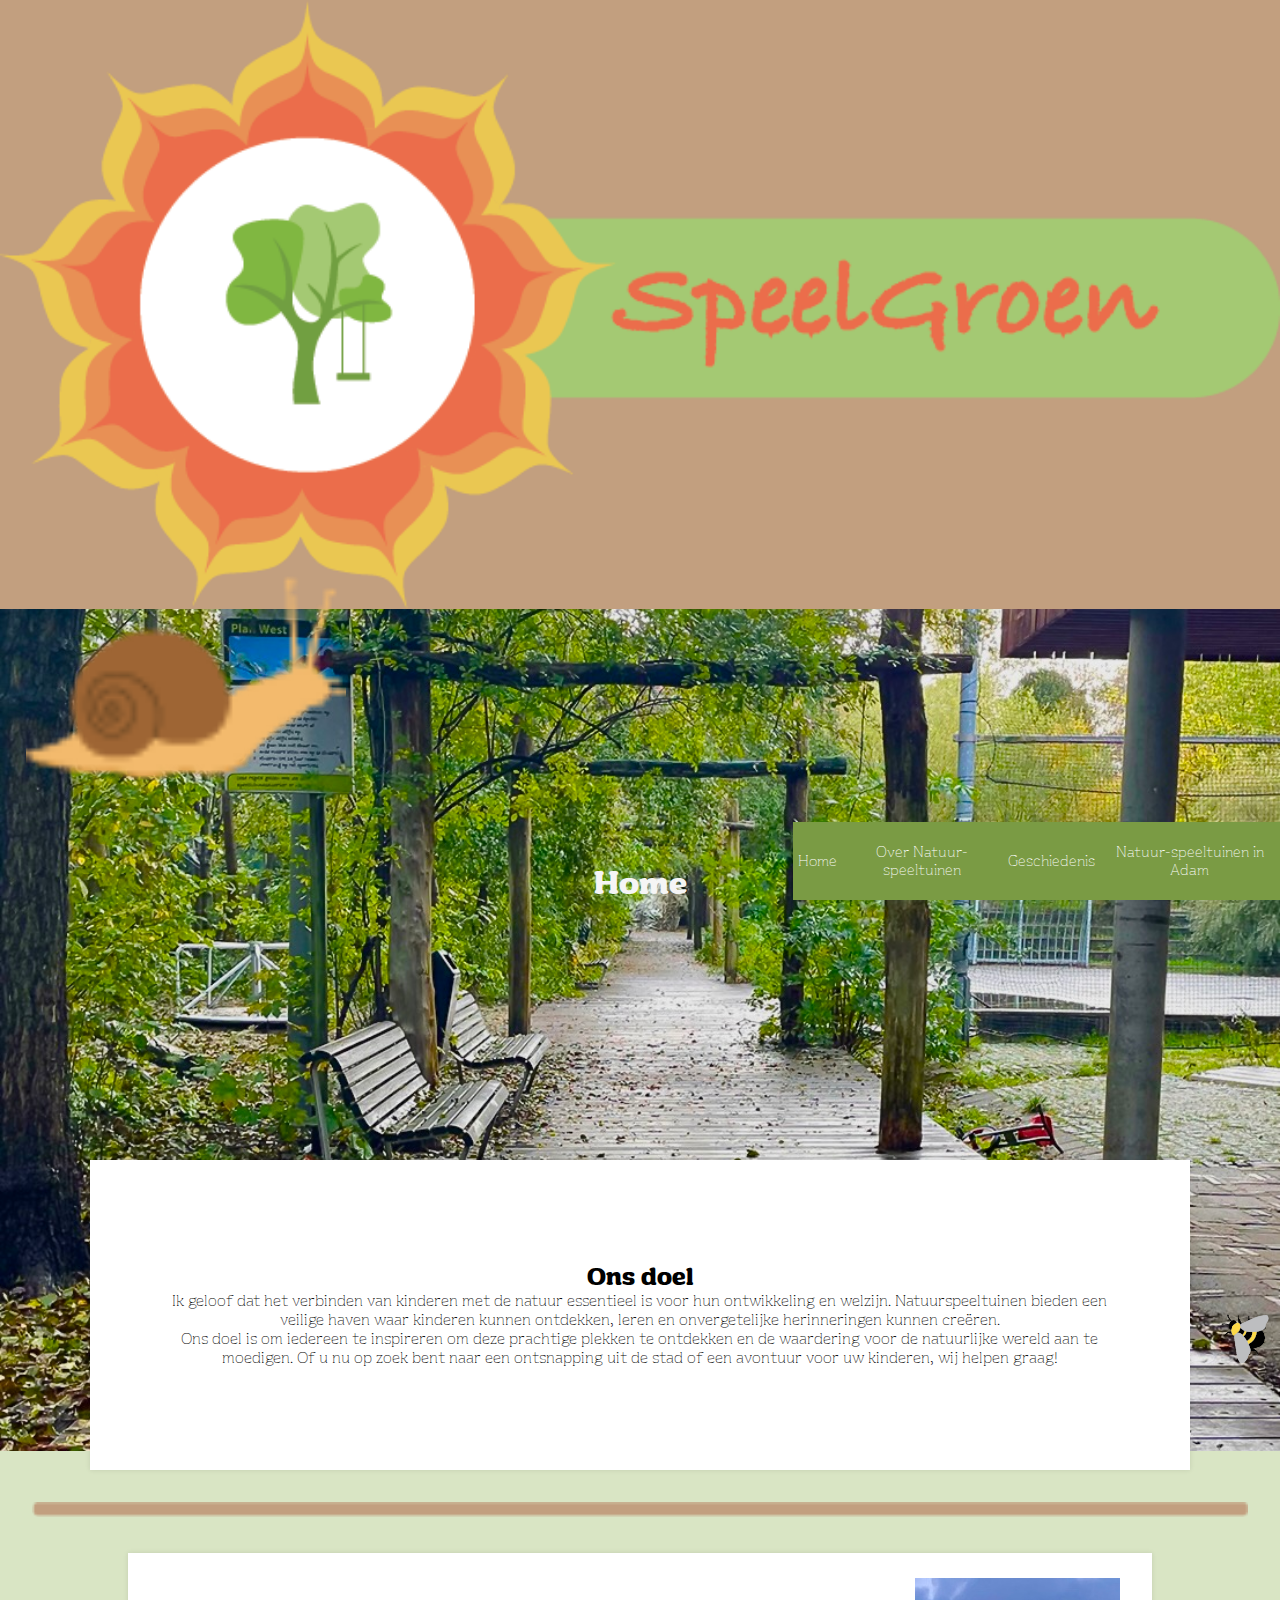
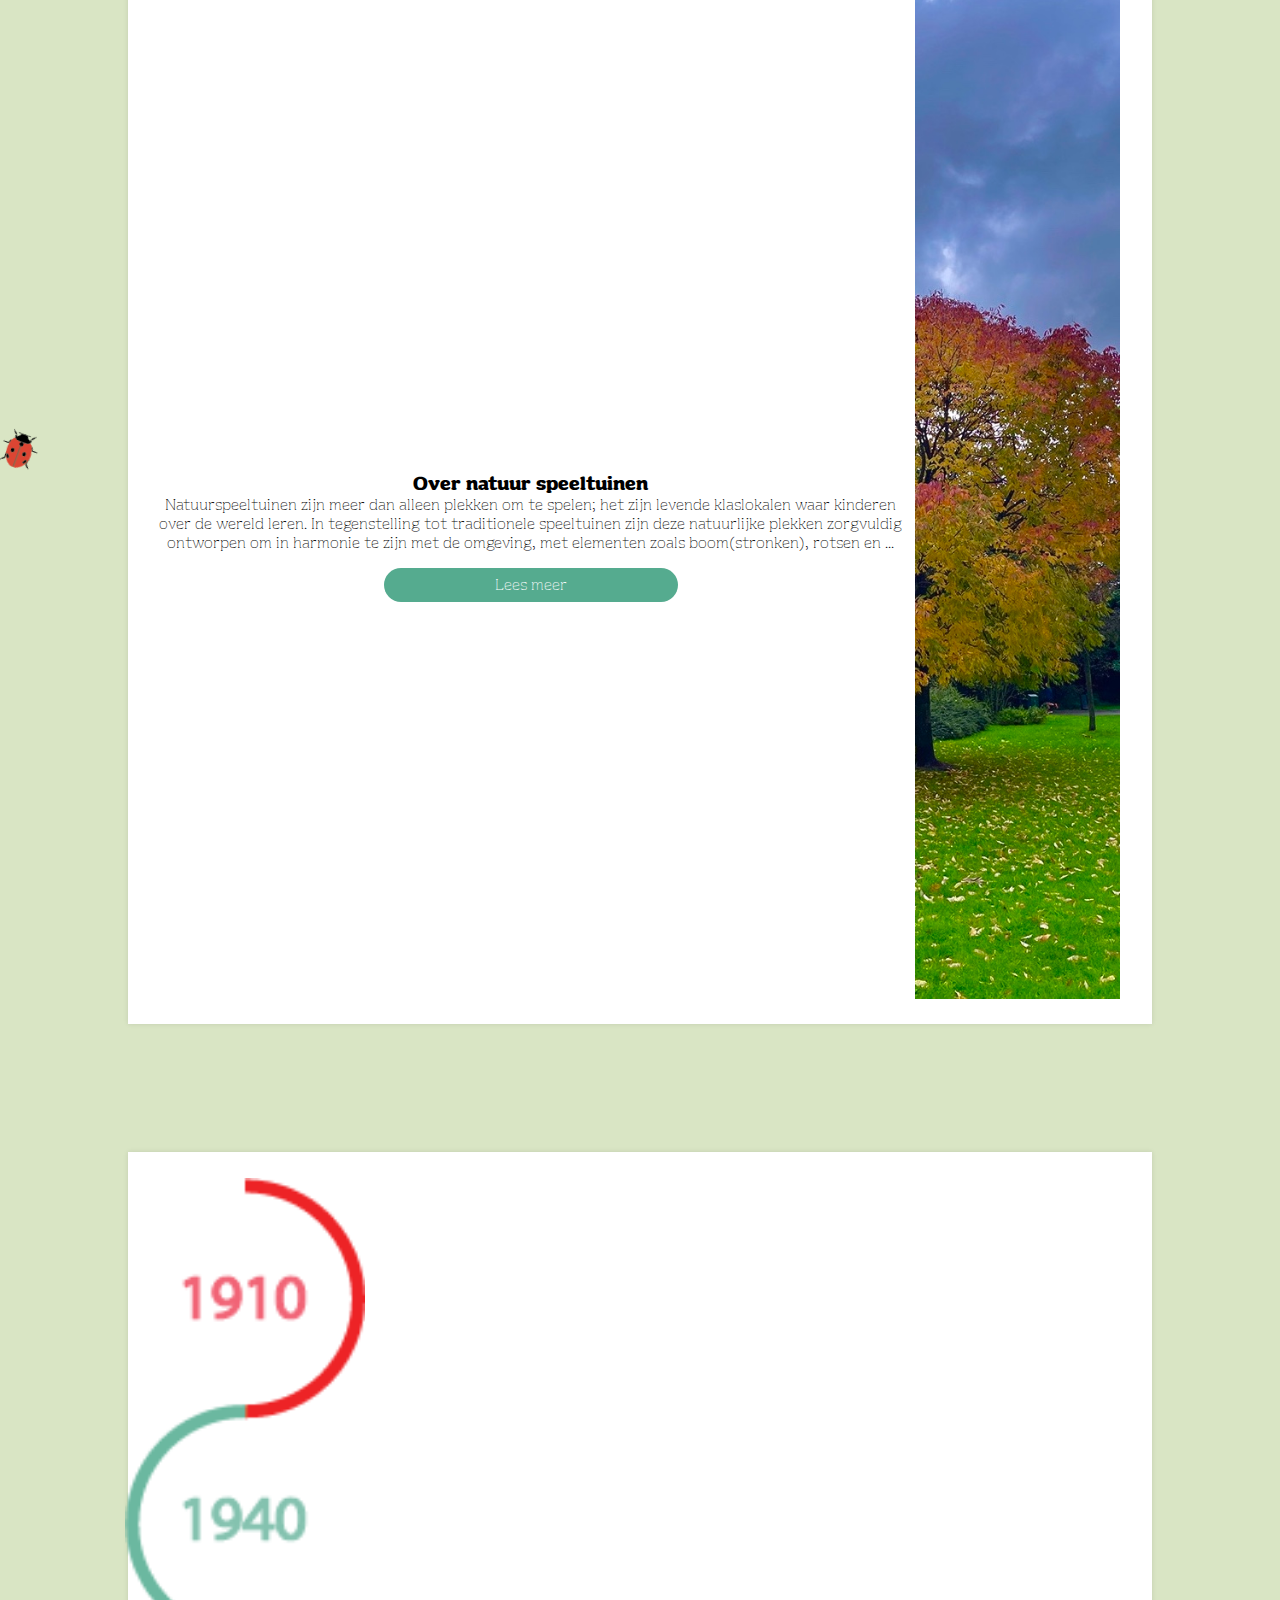
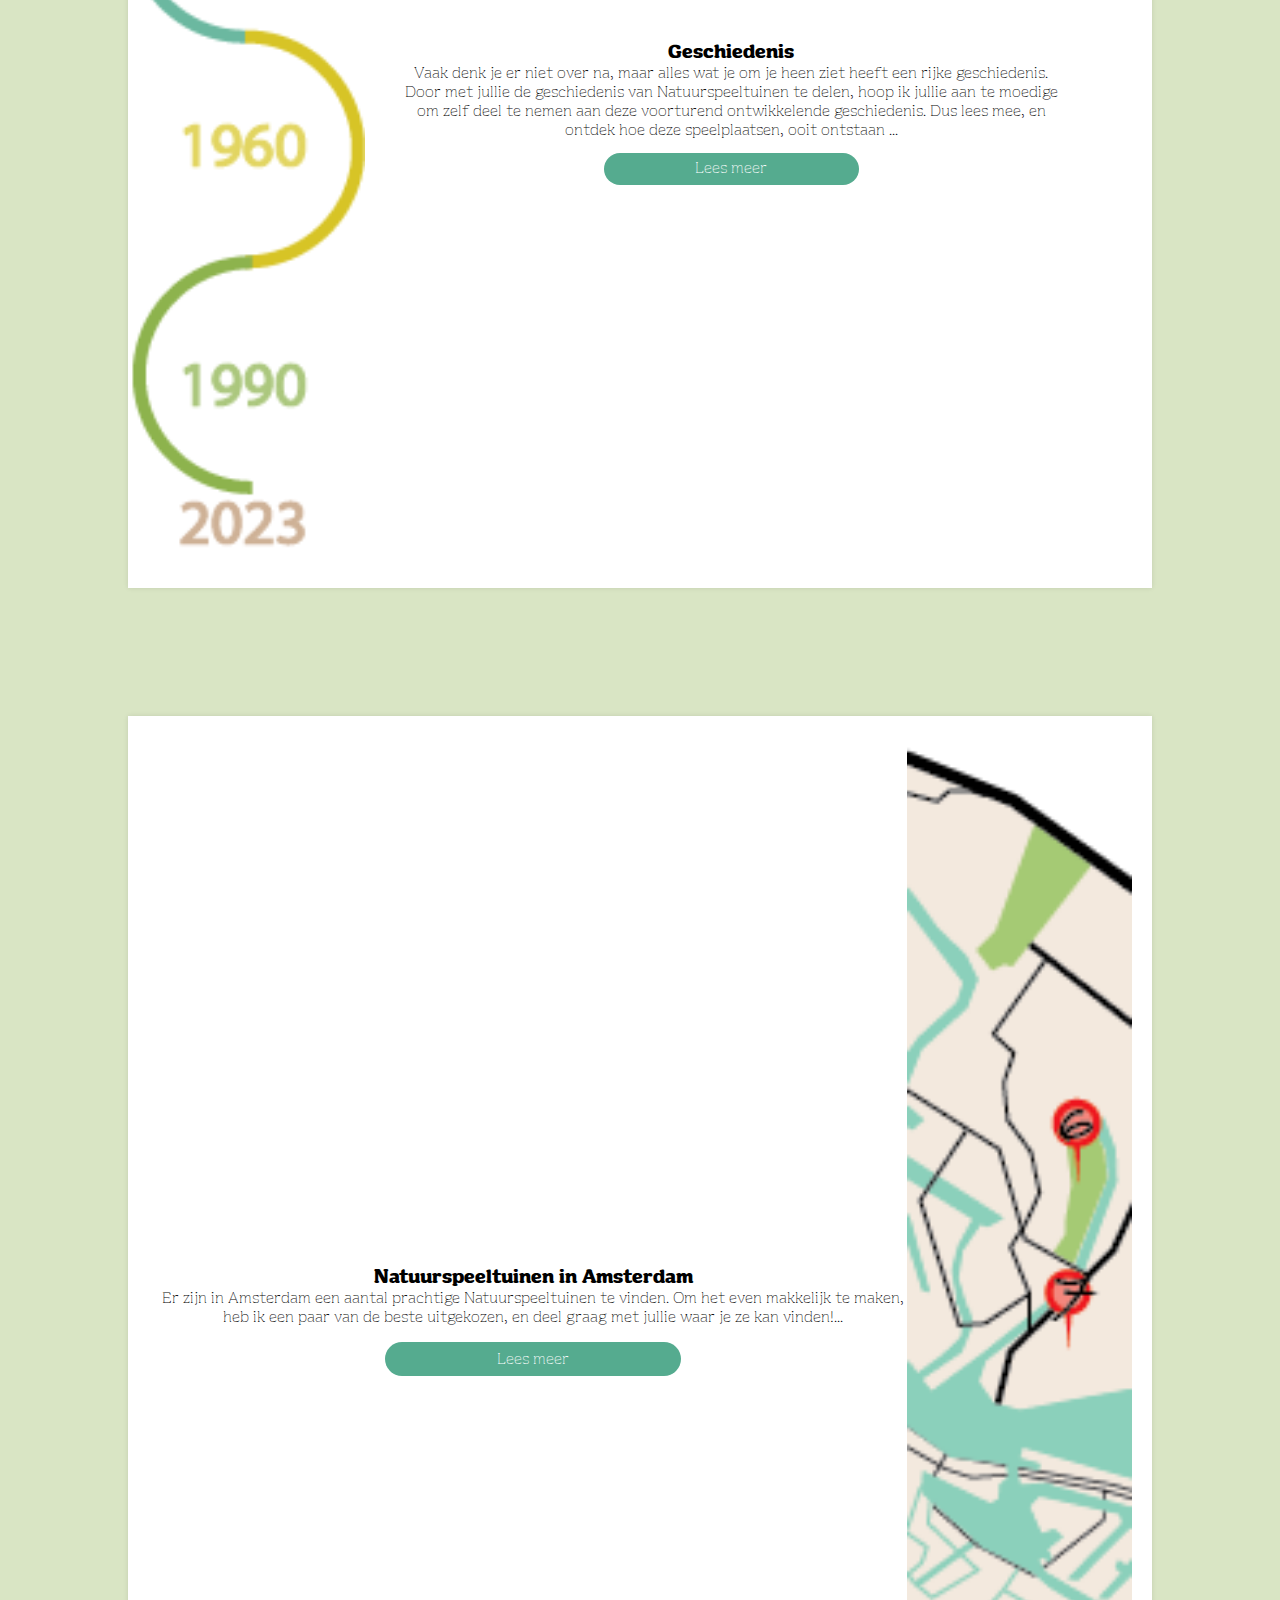
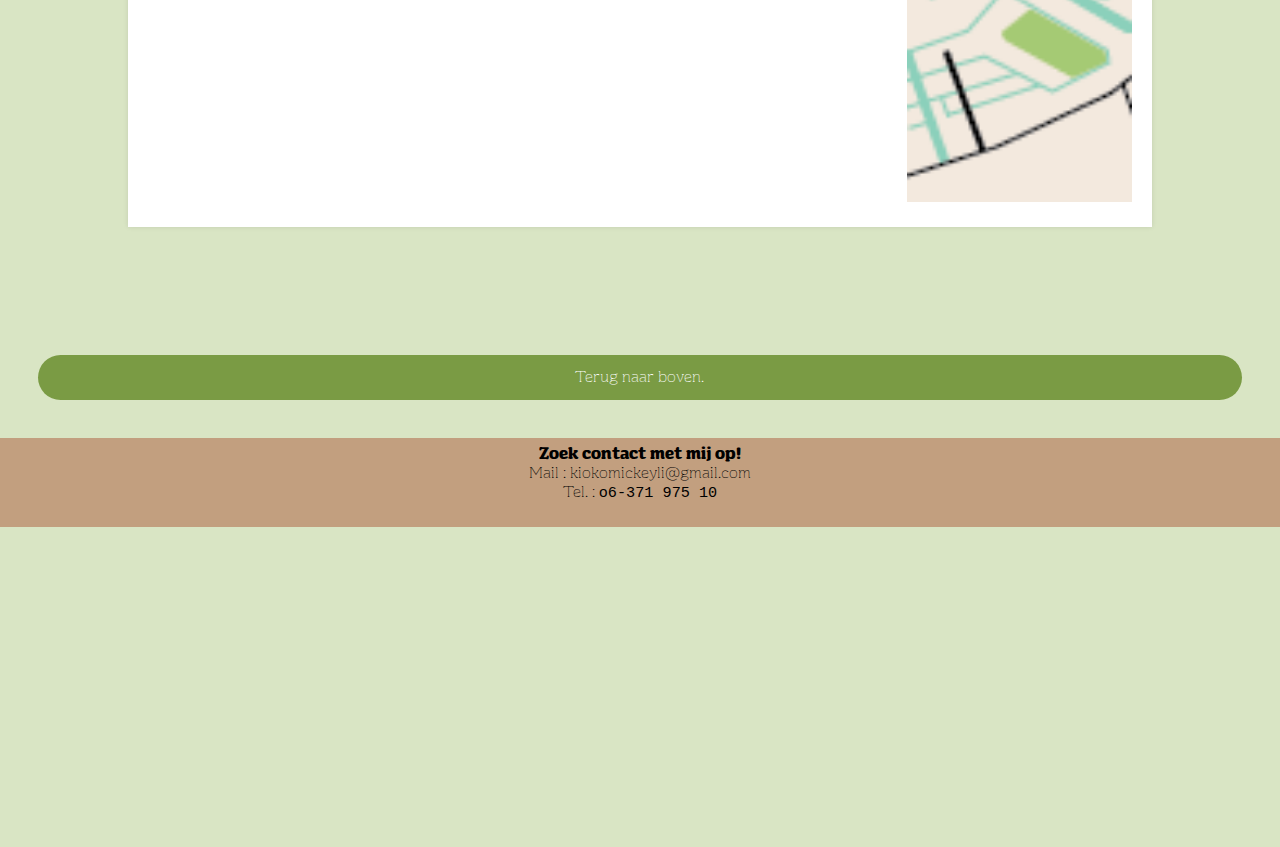
<file: index.html>
<!DOCTYPE html>
<html lang="nl">

<head>
    <meta charset="UTF-8">
    <meta name="viewport" content="width=device-width, initial-scale=1.0">
    <title>Natuurspeeltuinen</title>
    <link rel="stylesheet" href="style.css">
</head>

<body class="page1">
    <header>
        <img src="img/olgs.logo.2.png" id="top" alt="Speel Groen Logo">
        <nav>
            <ul>
                <li><a href="index.html">Home</a></li>
                <li><a href="second.html">Over Natuur-speeltuinen</a></li>
                <li><a href="third.html">Geschiedenis</a></li>
                <li><a href="fourth.html">Natuur-speeltuinen in Adam</a></li>
            </ul>
        </nav>
    </header>
    <main>
        <img src="img/snail.png" class="slak" alt="Slak illustratie">
        <div class="home_img">
            <h1>Home</h1>
            <img src="img/bee.png" alt="hommel illustratie">
            <img src="img/ladybug.png" alt="lieveheersbeestje illustratie">
            <section class="introbox">
                <h2>Ons doel</h2>
                <p>
                    Ik geloof dat het verbinden van kinderen met de natuur essentieel is voor hun ontwikkeling en
                    welzijn. Natuurspeeltuinen bieden een veilige haven waar kinderen kunnen ontdekken, leren en
                    onvergetelijke herinneringen kunnen creëren.</p>
                <p>Ons doel is om iedereen te inspireren om deze prachtige plekken te ontdekken en de waardering voor
                    de natuurlijke wereld aan te moedigen. Of u nu op zoek bent naar een ontsnapping uit de
                    stad of een avontuur voor uw kinderen, wij helpen graag!
                </p>
            </section>
        </div>

        <img src="img/line.olgs.png" alt="lijn" class="divide">

        <section class="homecontainer">
            <div>
                <h3>Over natuur speeltuinen</h3>
                <p>Natuurspeeltuinen zijn meer dan alleen plekken om te spelen; het zijn levende klaslokalen waar
                    kinderen over de wereld leren. In tegenstelling tot traditionele speeltuinen zijn deze natuurlijke
                    plekken zorgvuldig ontworpen om in harmonie te zijn met de omgeving, met elementen zoals
                    boom(stronken), rotsen en ...</p>
                <a href="second.html" class="button">Lees meer</a>
            </div>
            <div><img src="img/herfst.boom.jpg" alt="foto van een boom met herfstbladeren"></div>
        </section>



        <section class="homecontainer">
            <div><img src="img/timeline.png" alt="1900 tot 2023 tijdlijn zonder specefieke gebeurtenissen"></div>
            <div>
                <h3>Geschiedenis</h3>
                <p>Vaak denk je er niet over na, maar alles wat je om je heen ziet heeft een rijke geschiedenis. Door
                    met jullie de geschiedenis van Natuurspeeltuinen te delen, hoop ik jullie aan te moedige om zelf
                    deel te nemen aan deze voorturend ontwikkelende geschiedenis. Dus lees mee, en ontdek hoe deze
                    speelplaatsen, ooit ontstaan ...</p>
                <a href="third.html">Lees meer</a>
            </div>
        </section>

        <section class="homecontainer">
            <div>
                <h3>Natuurspeeltuinen in Amsterdam</h3>
                <p>Er zijn in Amsterdam een aantal prachtige Natuurspeeltuinen te vinden. Om het even makkelijk te
                    maken,
                    heb ik een paar van de beste uitgekozen, en deel graag met jullie waar je ze kan vinden!...</p>
                <a href="fourth.html">Lees meer</a>
            </div>
            <div><img src="img/olgs.map.copy.png" alt="stukje van een kaart van Amsterdam met pinpointers"></div>
        </section>
        <a href="#top" class="scroll-to-top">Terug naar boven.</a>
    </main>

    <footer>
        <h4>Zoek contact met mij op!</h4>
        <p>Mail : kiokomickeyli@gmail.com</p>
        <p>Tel. : <span class="cijfer">o6-371 975 10</span></p>
    </footer>
</file>
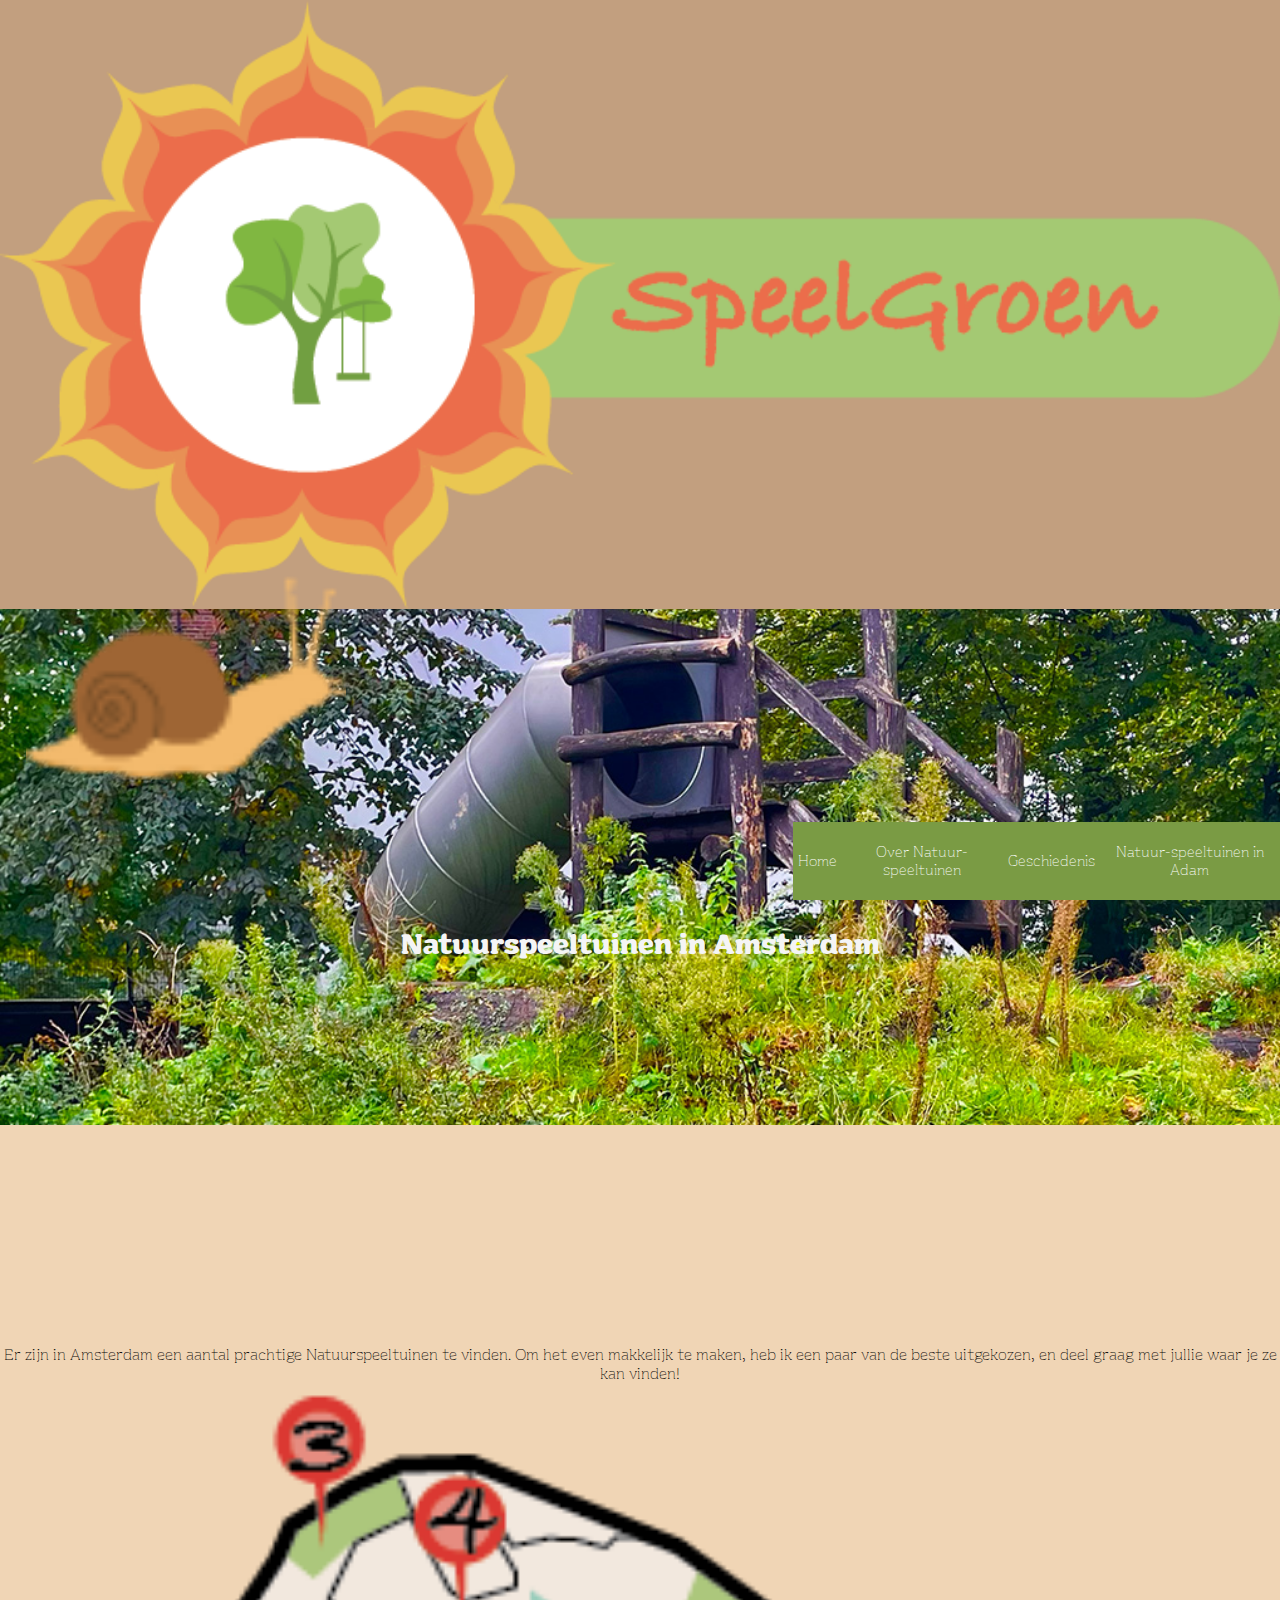
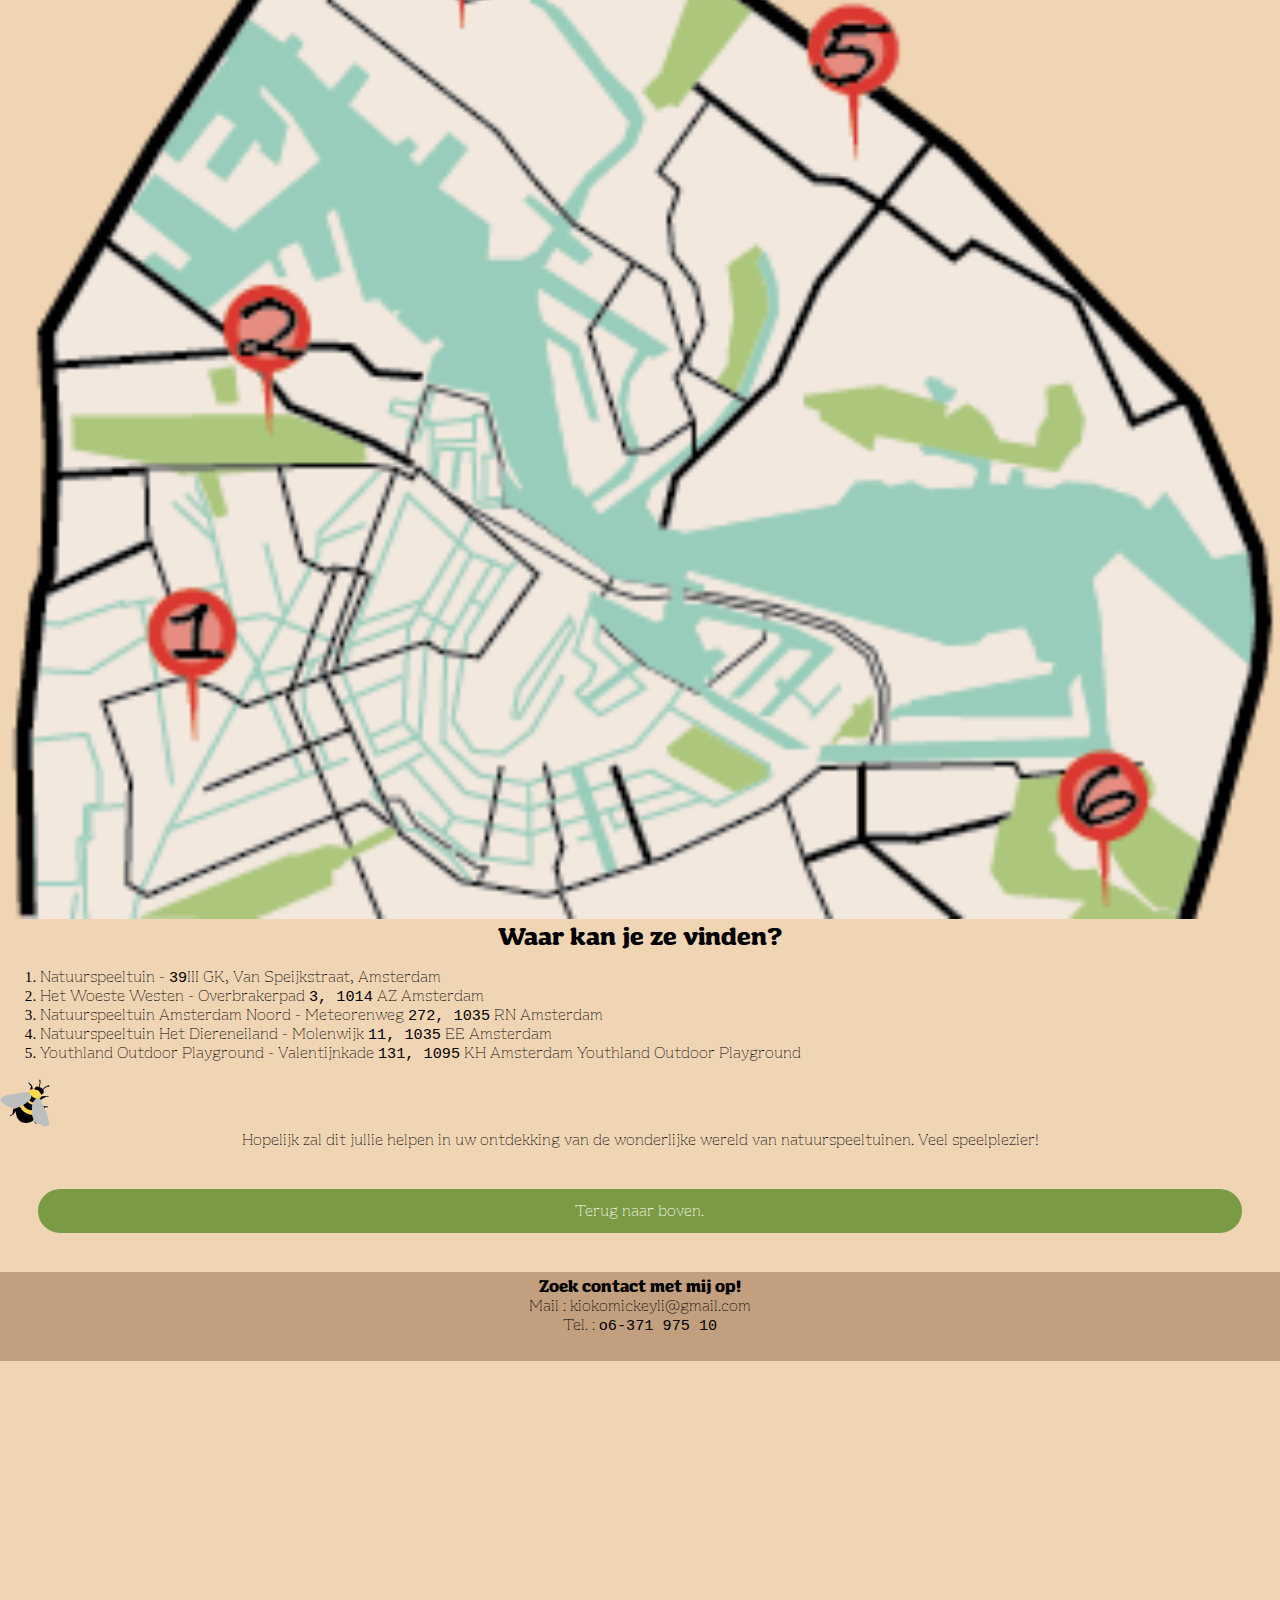
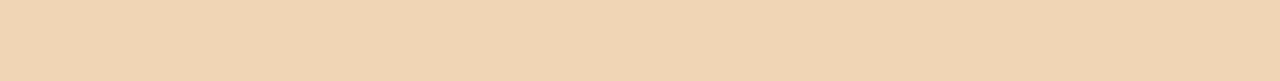
<file: fourth.html>
<!DOCTYPE html>
<html lang="nl">

<head>
    <meta charset="UTF-8">
    <meta name="viewport" content="width=device-width, initial-scale=1.0">
    <title>Natuurspeeltuinen</title>
    <link rel="stylesheet" href="style.css">
</head>

<body class="page4">
    <header>
        <img src="img/olgs.logo.2.png" id="top" alt="Speel Groen Logo">
        <nav>
            <ul>
                <li><a href="index.html">Home</a></li>
                <li><a href="second.html">Over Natuur-speeltuinen</a></li>
                <li><a href="third.html">Geschiedenis</a></li>
                <li><a href="fourth.html">Natuur-speeltuinen in Adam</a></li>
            </ul>
        </nav>
    </header>


    <main>
        <img src="img/snail.png" class="slak" alt="Slak illustraties">
        <div class="home_img">
            <h1>Natuurspeeltuinen in Amsterdam</h1>
        </div>
        <div>
            <p> Er zijn in Amsterdam een aantal prachtige Natuurspeeltuinen te vinden. Om het even makkelijk te maken,
                heb ik een paar van de beste uitgekozen, en deel graag met jullie waar je ze kan vinden!</p>
        </div>
        <div>
            <img src="img/olgs.map.png" alt="kaart" class="map">
            <h2>Waar kan je ze vinden?</h2>

            <ol>
                <li><span class="brandier">Natuurspeeltuin - <span class="cijfer">39</span>III GK, Van Speijkstraat,
                        Amsterdam</span></li>
                <li><span class="brandier">Het Woeste Westen - Overbrakerpad <span class="cijfer">3, 1014</span> AZ
                        Amsterdam</span></li>
                <li><span class="brandier">Natuurspeeltuin Amsterdam Noord - Meteorenweg <span class="cijfer">272,
                            1035</span> RN Amsterdam</span></li>
                <li><span class="brandier">Natuurspeeltuin Het Diereneiland - Molenwijk <span class="cijfer">11,
                            1035</span> EE Amsterdam</span></li>
                <li><span class="brandier">Youthland Outdoor Playground - Valentijnkade <span class="cijfer">131,
                            1095</span> KH Amsterdam Youthland Outdoor Playground</span>
                </li>
            </ol>

            <img src="img/bee.png" alt="hommel illustratie">
            <p>Hopelijk zal dit jullie helpen in uw ontdekking van de wonderlijke wereld van natuurspeeltuinen. Veel
                speelplezier!</p>
        </div>

        <a href="#top" class="scroll-to-top">Terug naar boven.</a>
    </main>

    <footer>
        <h4>Zoek contact met mij op!</h4>
        <p>Mail : kiokomickeyli@gmail.com</p>
        <p>Tel. : <span class="cijfer">o6-371 975 10</span></p>
    </footer>

</body>

</html>
</file>
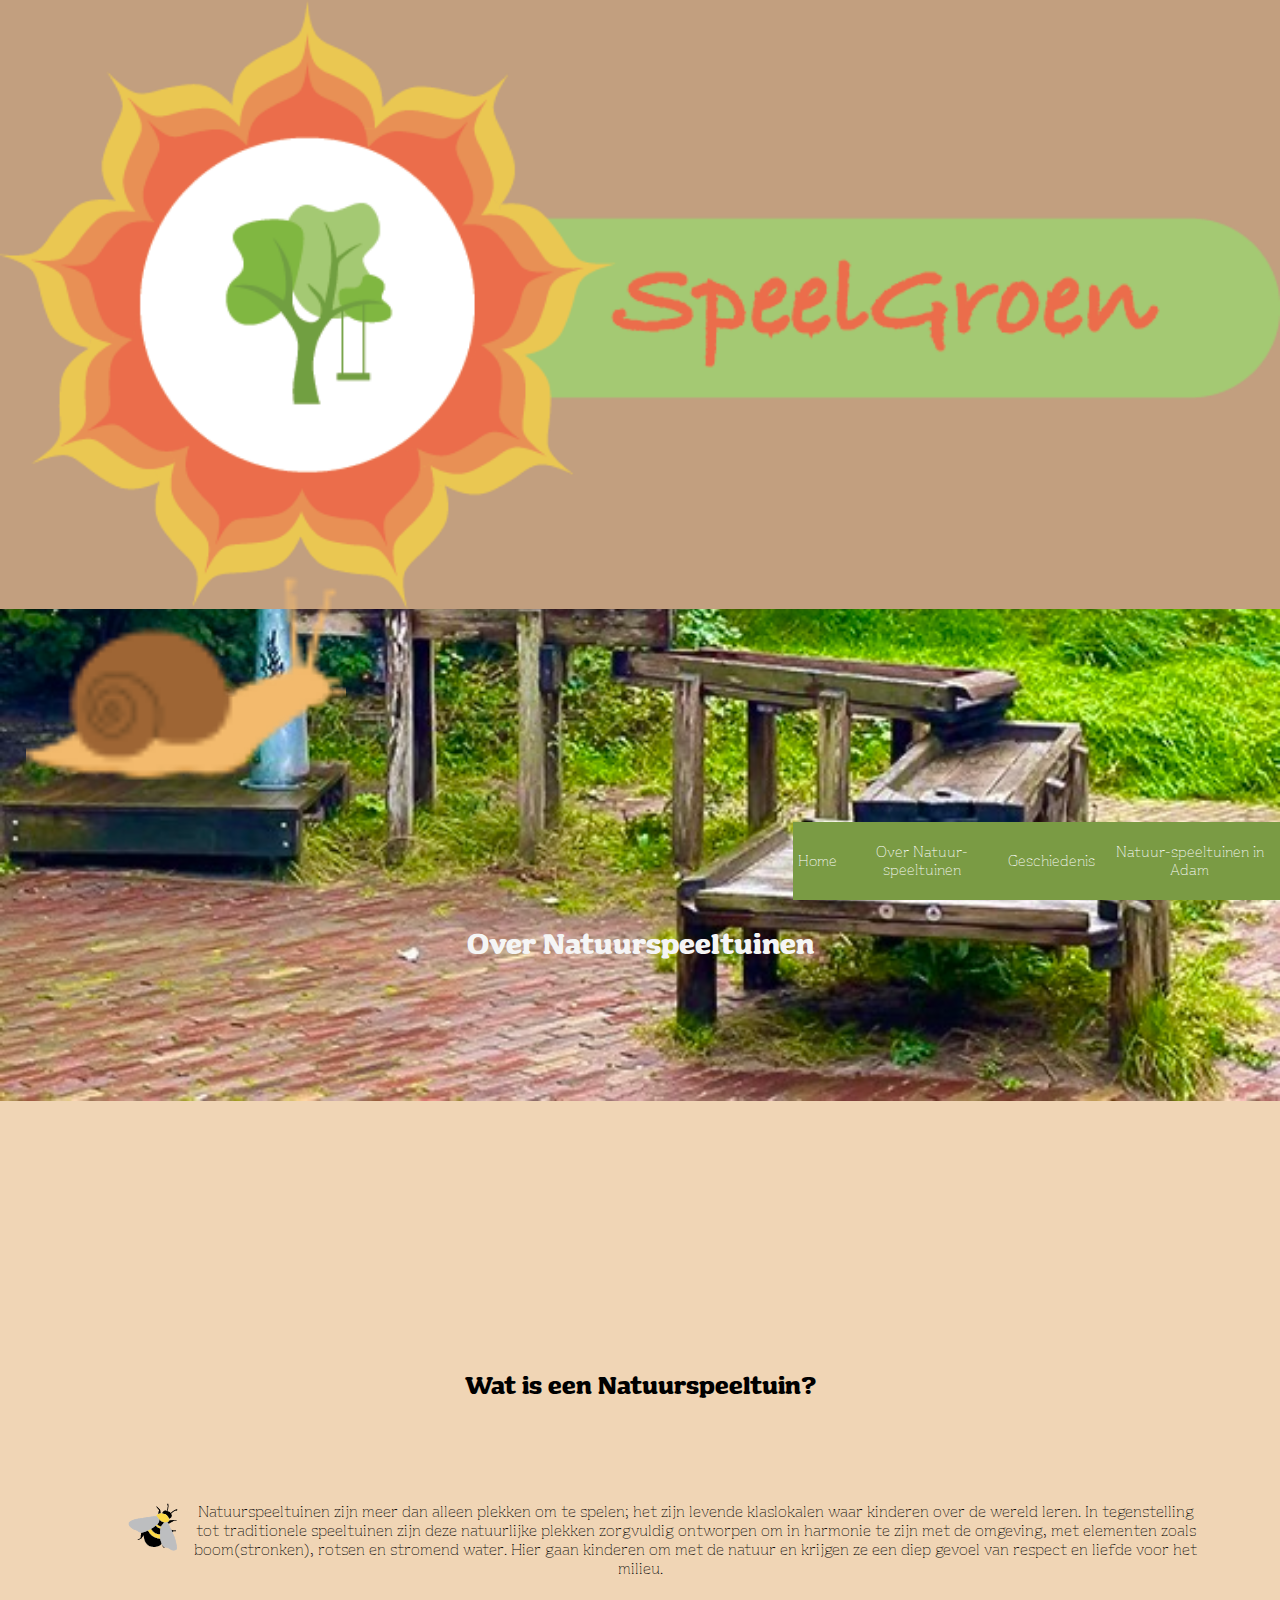
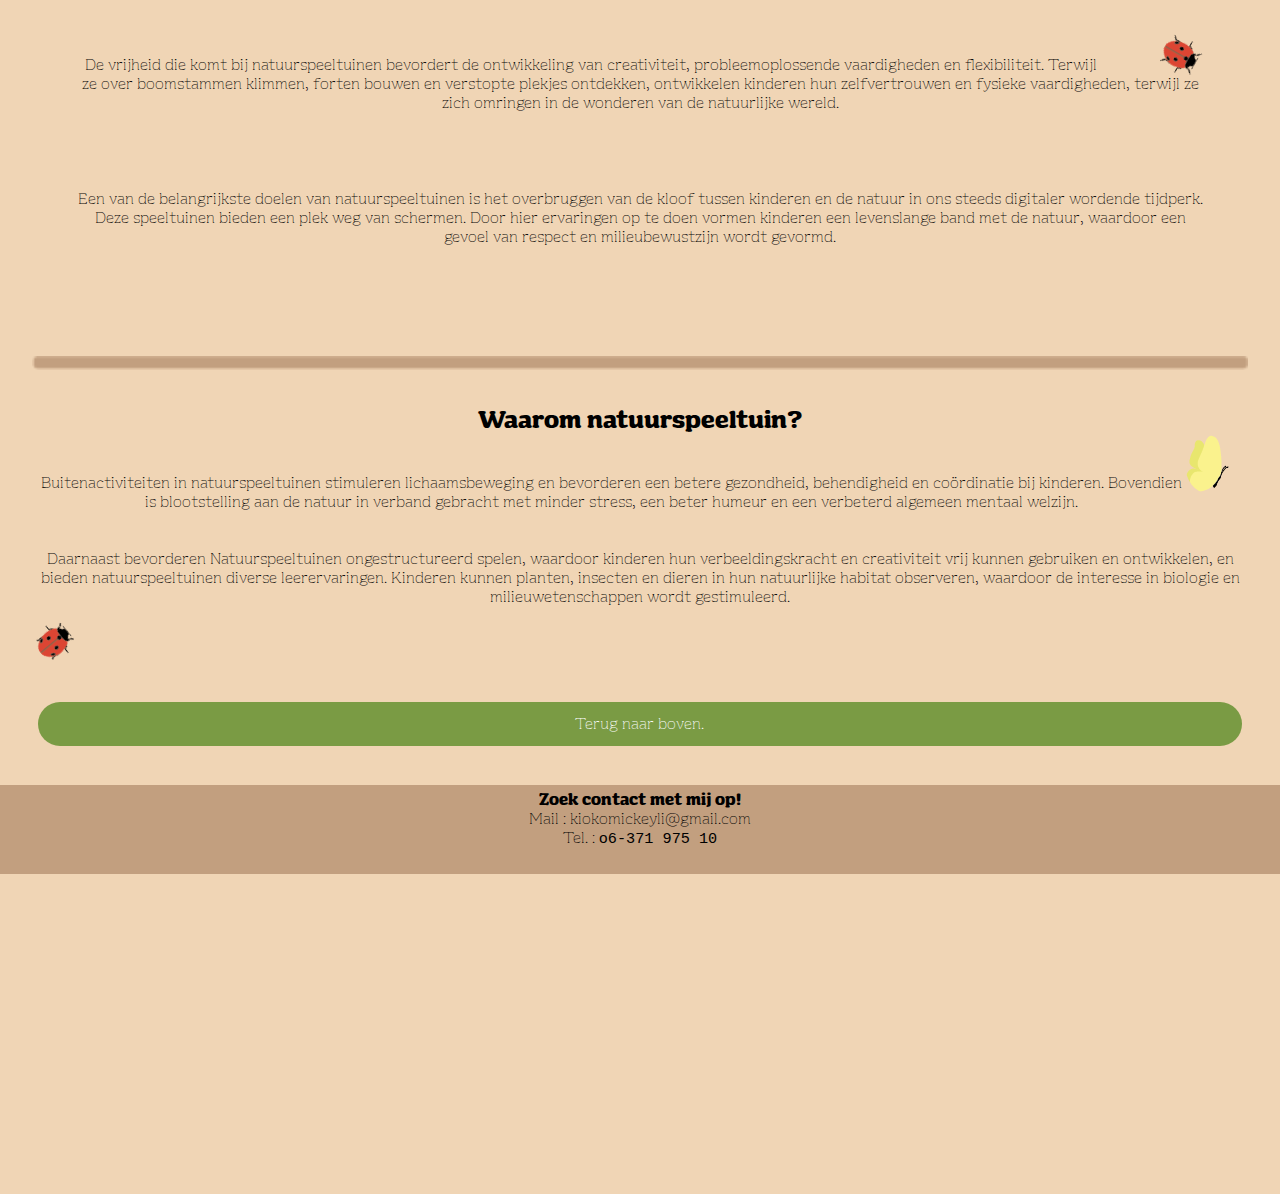
<file: second.html>
<!DOCTYPE html>
<html lang="nl">

<head>
    <meta charset="UTF-8">
    <meta name="viewport" content="width=device-width, initial-scale=1.0">
    <title>Natuurspeeltuin</title>
    <link rel="stylesheet" href="style.css">
</head>

<body class="page2">
    <header>
        <img src="img/olgs.logo.2.png" id="top" alt="Speel Groen Logo">
        <nav>
            <ul>
                <li><a href="index.html">Home</a></li>
                <li><a href="second.html">Over Natuur-speeltuinen</a></li>
                <li><a href="third.html">Geschiedenis</a></li>
                <li><a href="fourth.html">Natuur-speeltuinen in Adam</a></li>
            </ul>
        </nav>
    </header>

    <main>
        <img src="img/snail.png" class="slak" alt="Slak illustratie">
        <h1>Over Natuurspeeltuinen</h1>

        <section class="info">
            <h2>Wat is een Natuurspeeltuin?</h2>
        </section>
        <div class="text-with-image">
            <img src="img/bee.png" alt="hommel illustratie">
            <p>Natuurspeeltuinen zijn meer dan alleen plekken om te spelen; het zijn levende klaslokalen waar
                kinderen over de wereld leren. In tegenstelling tot traditionele speeltuinen zijn deze natuurlijke
                plekken zorgvuldig ontworpen om in harmonie te zijn met de omgeving, met elementen zoals
                boom(stronken), rotsen en stromend water. Hier gaan kinderen om met de natuur en krijgen ze een
                diep gevoel van respect en liefde voor het milieu.
            </p>
            <img src="img/ladybug.png" alt="hommel illustratie">
            <p>De vrijheid die komt bij natuurspeeltuinen bevordert de ontwikkeling van creativiteit,
                probleemoplossende vaardigheden en
                flexibiliteit. Terwijl ze over boomstammen klimmen, forten bouwen en verstopte plekjes ontdekken,
                ontwikkelen kinderen hun zelfvertrouwen en fysieke vaardigheden, terwijl ze zich omringen in de
                wonderen van de
                natuurlijke wereld.
            </p>
            <p>Een van de belangrijkste doelen van natuurspeeltuinen is het overbruggen van de kloof tussen kinderen
                en de natuur in ons steeds digitaler wordende tijdperk. Deze speeltuinen bieden een plek
                weg van schermen. Door hier ervaringen op te doen vormen kinderen een levenslange band met de
                natuur, waardoor een gevoel van respect en milieubewustzijn wordt gevormd.
            </p>
        </div>
        <img src="img/line.olgs.png" alt="lijn" class="divide">
        <h2>Waarom natuurspeeltuin?</h2>
        <div class="text-with-image2">
            <img src="img/butterfly.png" alt="hommel illustratie">
            <p>Buitenactiviteiten in natuurspeeltuinen stimuleren lichaamsbeweging en bevorderen een betere
                gezondheid, behendigheid en coördinatie bij kinderen. Bovendien is blootstelling aan de natuur in
                verband gebracht met minder stress, een beter humeur en een verbeterd algemeen mentaal welzijn.
            </p>
            <p> Daarnaast bevorderen Natuurspeeltuinen ongestructureerd spelen, waardoor kinderen hun
                verbeeldingskracht en creativiteit vrij kunnen gebruiken en ontwikkelen, en bieden
                natuurspeeltuinen diverse leerervaringen. Kinderen kunnen planten, insecten en dieren in hun
                natuurlijke habitat observeren, waardoor de interesse in biologie en milieuwetenschappen wordt
                gestimuleerd.
            </p>
            <img src="img/ladybug.png" alt="hommel illustratie">
        </div>
        </section>
        <a href="#top" class="scroll-to-top">Terug naar boven.</a>
    </main>
    <footer>
        <h4>Zoek contact met mij op!</h4>
        <p>Mail : kiokomickeyli@gmail.com</p>
        <p>Tel. : <span class="cijfer">o6-371 975 10</span></p>
    </footer>
</body>

</html>
</file>
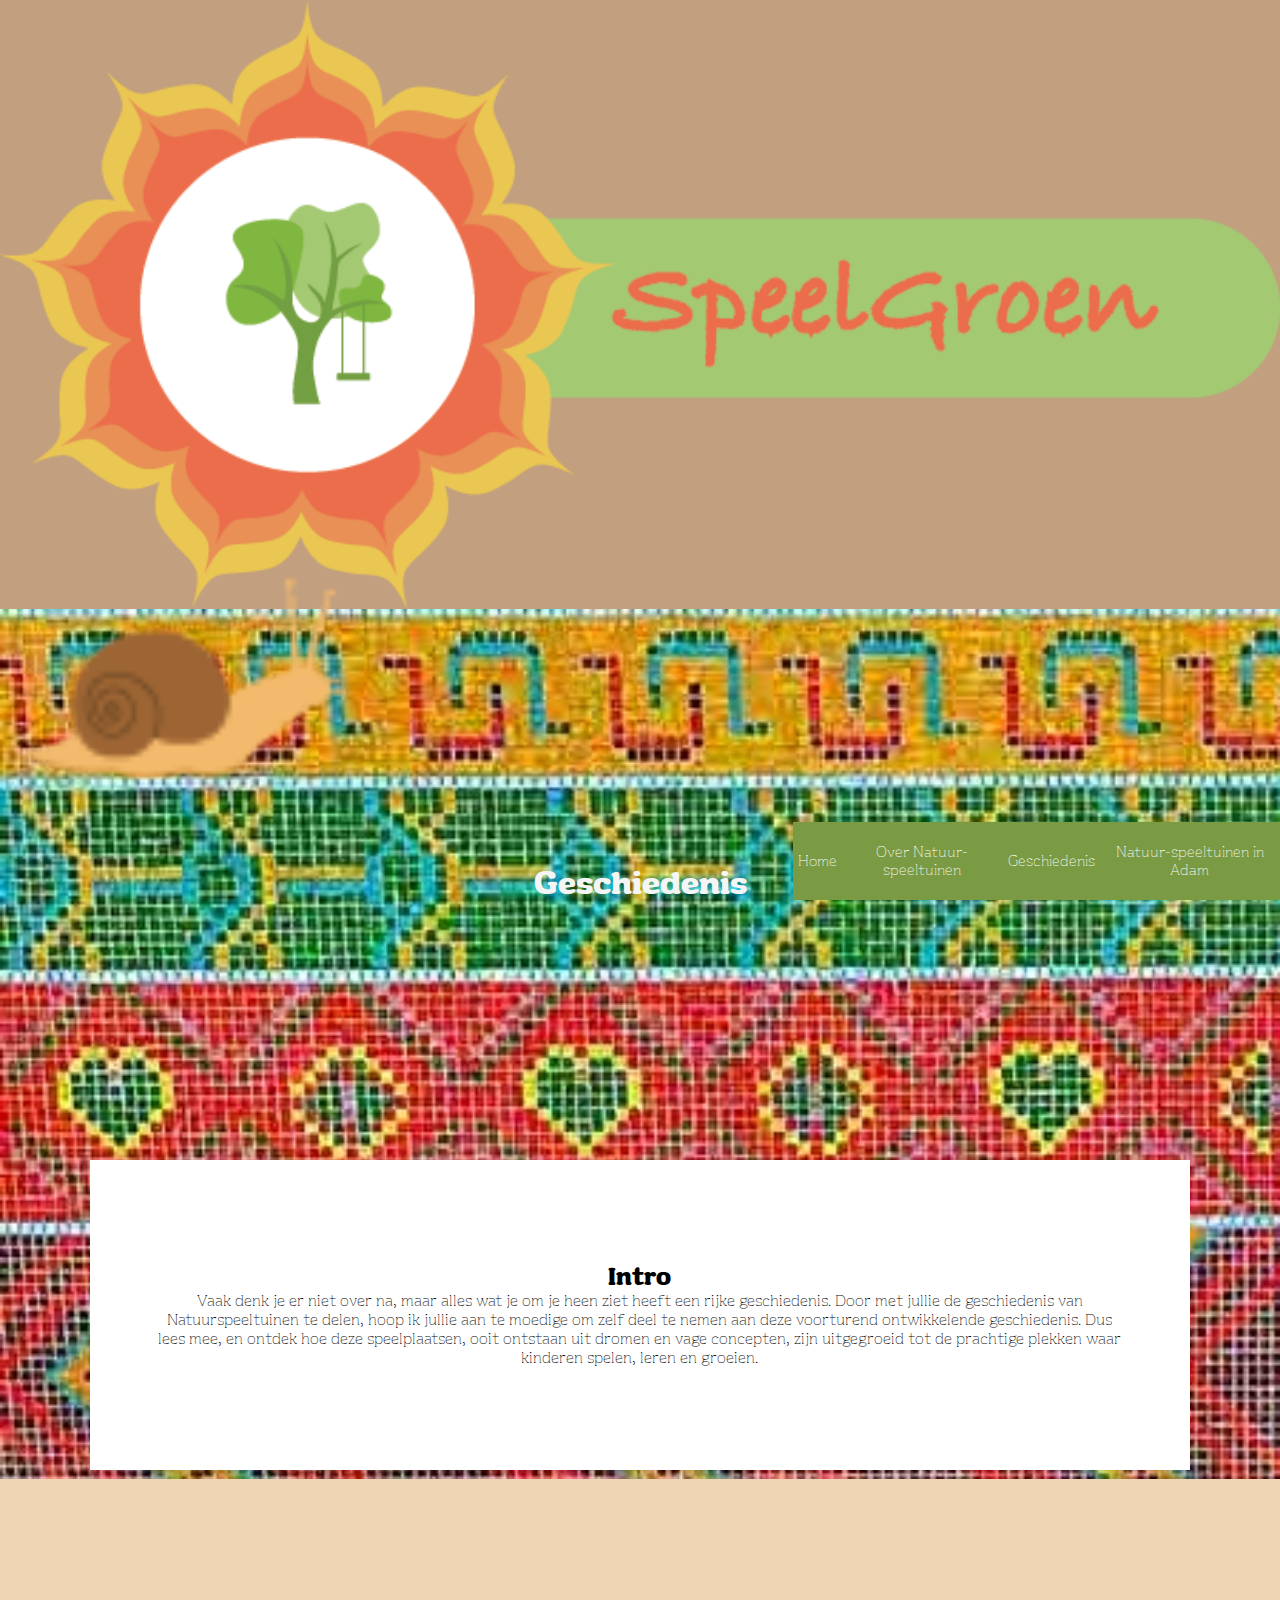
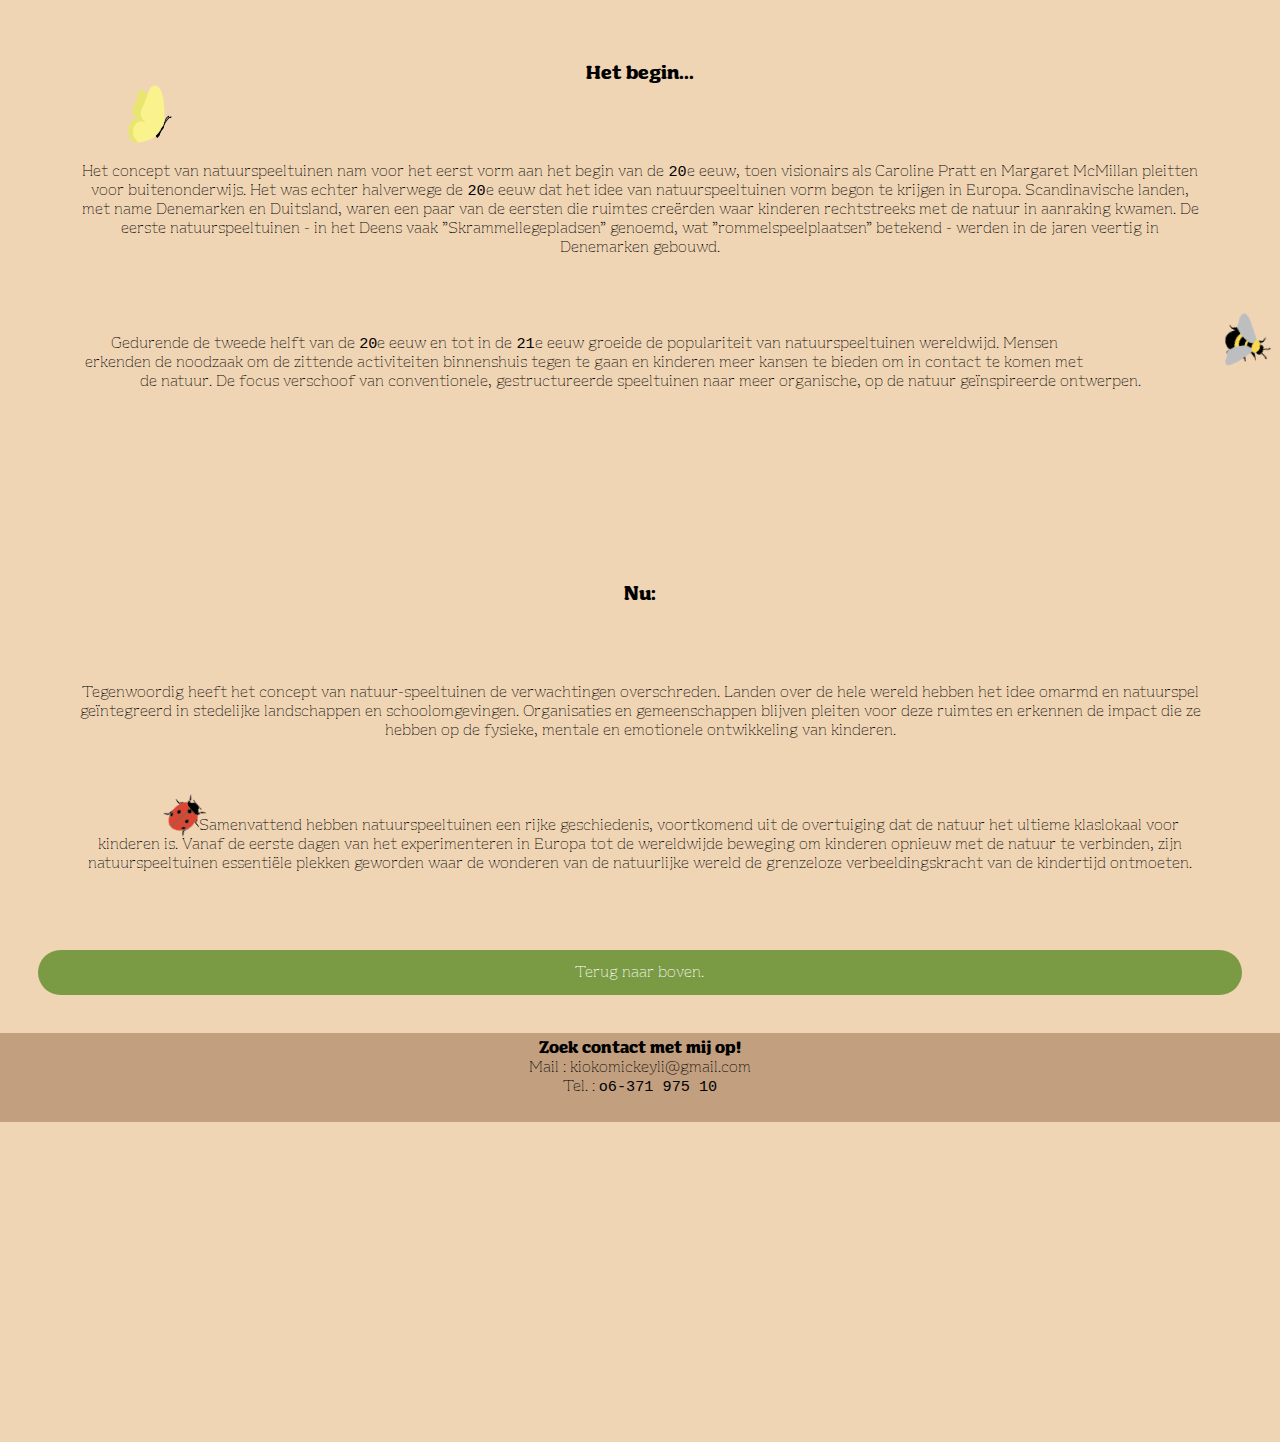
<file: third.html>
<!DOCTYPE html>
<html lang="nl">

<head>
    <meta charset="UTF-8">
    <meta name="viewport" content="width=device-width, initial-scale=1.0">
    <title>Natuurspeeltuinen</title>
    <link rel="stylesheet" href="style.css">
</head>

<body class="page3">
    <header>
        <img src="img/olgs.logo.2.png" id="top" alt="Speel Groen Logo">
        <nav>
            <ul>
                <li><a href="index.html">Home</a></li>
                <li><a href="second.html">Over Natuur-speeltuinen</a></li>
                <li><a href="third.html">Geschiedenis</a></li>
                <li><a href="fourth.html">Natuur-speeltuinen in Adam</a></li>
            </ul>
        </nav>
    </header>

    <main>
        <img src="img/snail.png" class="slak" alt="Slak illustratie">
        <div class="home_img">
            <h1>Geschiedenis</h1>
            <section class="introbox">
                <h2>Intro</h2>
                <p>Vaak denk je er niet over na, maar alles wat je om je heen ziet heeft een rijke geschiedenis. Door
                    met jullie de geschiedenis van Natuurspeeltuinen te delen, hoop ik jullie aan te moedige om zelf
                    deel te nemen aan deze voorturend ontwikkelende geschiedenis. Dus lees mee, en ontdek hoe deze
                    speelplaatsen, ooit ontstaan uit dromen en vage concepten, zijn uitgegroeid tot de prachtige plekken
                    waar kinderen spelen, leren en groeien.</p>
            </section>
        </div>
        <section>
            <div class="text-with-image">
                <h3>Het begin...</h3>
                <img src="img/butterfly.png" alt="vlinder illustratie">
                <p>Het concept van natuurspeeltuinen nam voor het eerst vorm aan het begin van de <span
                        class="cijfer">20</span>e eeuw, toen
                    visionairs als Caroline Pratt en Margaret McMillan pleitten voor buitenonderwijs. Het was echter
                    halverwege de <span class="cijfer">20</span>e eeuw dat het idee van natuurspeeltuinen vorm begon te
                    krijgen in Europa.
                    Scandinavische landen, met name Denemarken en Duitsland, waren een paar van de eersten die ruimtes
                    creërden waar kinderen rechtstreeks met de natuur in aanraking kwamen. De eerste natuurspeeltuinen -
                    in het Deens vaak "Skrammellegepladsen" genoemd, wat "rommelspeelplaatsen" betekend - werden in de
                    jaren veertig in Denemarken gebouwd.
                </p>
                <img src="img/bee.png" alt="hommel illustratie">
                <p>Gedurende de tweede helft van de <span class="cijfer">20</span>e eeuw en tot in de <span
                        class="cijfer">21</span>e eeuw groeide de populariteit van
                    natuurspeeltuinen wereldwijd. Mensen erkenden de noodzaak om de zittende activiteiten binnenshuis
                    tegen te gaan en kinderen meer kansen te bieden om in contact te komen met de natuur. De focus
                    verschoof van conventionele, gestructureerde speeltuinen naar meer organische, op de natuur
                    geïnspireerde ontwerpen.
                </p>
                <h3>Nu:</h3>
                <p>Tegenwoordig heeft het concept van natuur-speeltuinen de verwachtingen overschreden. Landen over de
                    hele
                    wereld hebben het idee omarmd en natuurspel geïntegreerd in stedelijke landschappen en
                    schoolomgevingen. Organisaties en gemeenschappen blijven pleiten voor deze ruimtes en erkennen de
                    impact die ze hebben op de fysieke, mentale en emotionele ontwikkeling van kinderen.
                </p>
                <img src="img/ladybug.png" alt="lieveheersbeestje illustratie">
                <p>Samenvattend hebben natuurspeeltuinen een rijke geschiedenis, voortkomend uit de overtuiging dat de
                    natuur het ultieme klaslokaal voor kinderen is. Vanaf de eerste dagen van het experimenteren in
                    Europa
                    tot de wereldwijde beweging om kinderen opnieuw met de natuur te verbinden, zijn natuurspeeltuinen
                    essentiële plekken geworden waar de wonderen van de natuurlijke wereld de grenzeloze
                    verbeeldingskracht van de kindertijd ontmoeten.
                </p>
            </div>
            <a href="#top" class="scroll-to-top">Terug naar boven.</a>
        </section>
    </main>

    <footer>
        <h4>Zoek contact met mij op!</h4>
        <p>Mail : kiokomickeyli@gmail.com</p>
        <p>Tel. : <span class="cijfer">o6-371 975 10</span></p>
    </footer>

</body>
</file>
<file: style.css>
@font-face {
    font-family: 'BrandierTrial';
    src: url('fonts/BrandierTrial-Bold.otf') format('opentype');
    font-weight: bold;
    font-style: normal;
}

@font-face {
    font-family: 'BrandierTrial';
    src: url('fonts/BrandierTrial-Thin.otf') format('opentype');
    font-weight: normal;
}

body.page1 {
    margin: 0%;
    background-color: #d9e5c4;
    background-image: url('img/speeladam.jpg');
    background-repeat: no-repeat;
    background-attachment: local;
    background-position-y: 9%;
    background-size: contain;
}

body.page2 {
    margin: 0%;
    background-color: #f0d5b5;
    background-image: url('img/water.pomp.jpg');
    background-repeat: no-repeat;
    background-attachment: local;
    background-position-y: 10%;
    background-size: contain;
}

body.page3 {
    margin: 0%;
    background-color: #f0d5b5;
    background-image: url('img/wall.colors.jpg');
    background-repeat: no-repeat;
    background-attachment: local;
    background-position-y: 5%;
    height: 50%;
    background-size: contain;
}

body.page4 {
    margin: 0%;
    background-color: #f0d5b5;
    background-image: url('img/glijbaan.jpg');
    background-repeat: no-repeat;
    background-attachment: local;
    background-position-y: 14%;
    background-size: contain;
}

.page2 h1, .page4 h1 {
    font-size: 175%;
    margin: 25% 0% 30% 0%;
}

header {
    margin: 0%;
    background-color: #C29F7F;
    padding: 0%;
    display: flex;
    align-items: center;
}

header img {
    width: 100%;
}

nav {
    display: flex;
    background-color: #7A9B44;
    position: fixed;
    bottom: 0;
    right: 0;
    text-align: center;
    z-index: 10000;

}

nav ul {
    list-style: none;
    padding: 0;
    display: flex;
    align-items: center;

}

nav ul li {
    margin: 1%;

}

nav ul li a {
    text-decoration: none;
    color: #fff;
}

.slak {
    position: fixed;
    bottom: 13%;
    left: 2%;
    width: 25%;
    z-index: 999;
}

h1,h2,h3,h4,p,a {
    text-align: center;
    margin: 0%;
    font-family: 'BrandierTrial';
    font-weight: bold;
}

p,a,li {
    font-weight: normal;
    font-size: 95%;
}

h1 {
    margin: 20%;
    color: whitesmoke;
}

h3 {
    margin-top: 15%;
}

.home_img img:nth-of-type(1) {
    rotate: -90deg;
    float: right;
    margin-right: 10px;
    margin-top: -20px;
    transform: translateX(-350%) translateY(0%);
}

.home_img img:nth-of-type(2) {
    rotate: 20deg;
    float: left;
    margin-right: 10px;
    margin-top: -20px;
    transform: translateX(850%) translateY(2200%);
}


.introbox {
    display: flex;
    flex-direction: column;
    padding: 8% 5%;
    background-color: white;
    box-shadow: 0 0 5px rgba(0, 0, 0, 0.1);
    margin: 0% 7%;
    width: 76%;
}

.divide {
    width: 95%;
    margin: 2.5%;
}

.homecontainer {
    display: flex;
    flex-direction: row;
    justify-content: center;
    align-items: center;
    padding: 2%;
    background-color: white;
    box-shadow: 0 0 5px rgba(0, 0, 0, 0.1);
    margin: 10%;
    margin-top: 0%;
}

.homecontainer div {
    display: flex;
    justify-content: center;
    flex-direction: column;
    align-items: center;
    margin-right: 7%;
}

.homecontainer a {
    background-color: #55AB8F;
    color: #fff;
    padding: 1% 2%;
    border-radius: 2em;
    text-decoration: none;
    width: 35%;
    text-align: center;
    margin: 2%;
}

.homecontainer img {
    width: 250%;
}

.homecontainer:nth-of-type(2) div {
    margin-left: 8%;
}

.homecontainer:nth-of-type(2) img {
    width: 900%;
}

.homecontainer:nth-of-type(3) div {
    margin-right: 9%;
}

.homecontainer:nth-of-type(3) img {
    width: 585%;
}

.info {
    display: flex;
    flex-direction: column;
    padding: 2%;
}

.text-with-image img {
    float: left;
    margin-right: 10px;
    background-position-y: 50%;
    margin-left: 10%
}

.text-with-image p {
    margin-top: 0;
    margin: 6%;
}

.text-with-image img:nth-of-type(2) {
    rotate: 120deg;
    float: right;
    margin-right: 10px;
    margin-top: -20px;
    transform: translateX(100%) translateY(160%);
    background-position-y: 50%;
}

.text-with-image2 {
    overflow: hidden;
}

.text-with-image2 img {
    float: right;
    margin-right: 4%;
    position: relative;
    border-radius: 100%;
}

.text-with-image2 img:nth-of-type(2) {
    rotate: 50deg;
    float: left;
    margin-right: 10px;
    margin-top: -20px;
    transform: translateX(60%) translateY(-80%);
}

.text-with-image2 p {
    margin-top: 0;
    margin: 3%;
}

body.page3 .text-with-image img:nth-of-type(2) {
    rotate: 80deg;
    float: right;
    margin-right: 10px;
    margin-top: -20px;
    transform: translateX(0%) translateY(0%);
    background-position-y: 50%;
}

body.page3 .text-with-image img:nth-of-type(3) {
    rotate: 50deg;
    float: left;
    margin-right: 10px;
    margin-top: -20px;
    transform: translateX(70%) translateY(-80%);
}

.map {
    width: 100%;
}

.scroll-to-top {
    display: block;
    background-color: #7A9B44;
    color: #fff;
    padding: 1% 2%;
    border-radius: 2em;
    text-decoration: none;
    width: 90%;
    text-align: center;
    margin: 3%;
}

.cijfer {
    font-family: 'Courier New', Courier, monospace;
}

.brandier {
    font-family: 'BrandierTrial';
}

footer {
    margin: 0;
    background-color: #C29F7F;
    padding: 2%;
    padding-top: 0.5%;
    margin-bottom: 25%;
}
</file>
